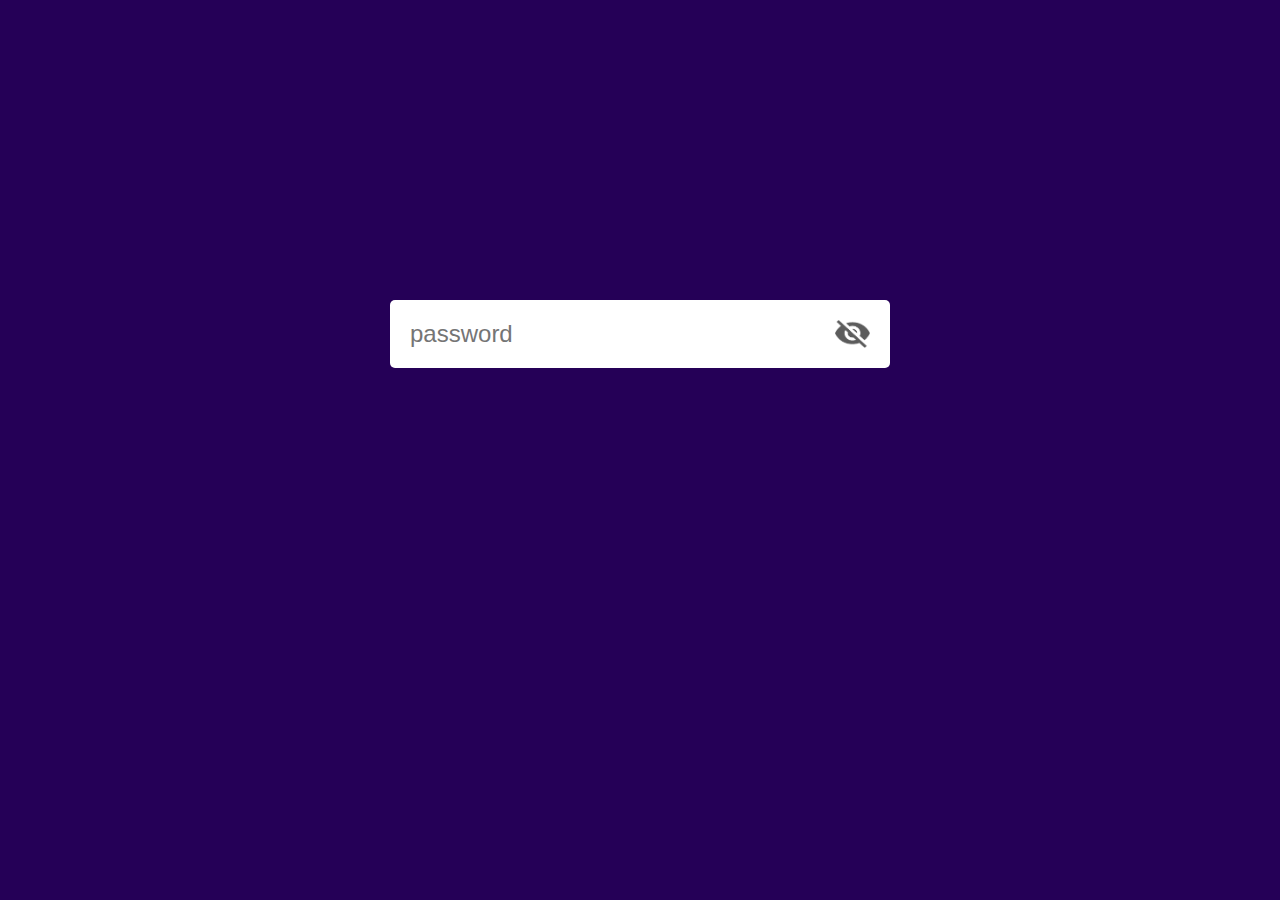
<file: index.html>
<!DOCTYPE html>
<html lang="en">
<head>
    <meta charset="UTF-8">
    <meta name="viewport" content="width=device-width, initial-scale=1.0">
    <link rel="stylesheet" href="style.css">
    <title>Document</title>
</head>
<body>
     <div class="input-box">
        <input type="password" placeholder="password" id="password">
        <img src="./eye-icons/eye-close.png" alt="" id="eyeicon">
    </div>

    <script>
        let eyeicon= document.getElementById('eyeicon');
        let password= document.getElementById('password');
        eyeicon.onclick= function(){
            if(password.type== 'password'){
                password.type= 'text';
                eyeicon.src= './eye-icons/eye-open.png';
            }
            else{
                password.type= 'password';
                eyeicon.src= './eye-icons/eye-close.png';
            }
        }
    </script>
</body>
<script>
    

</script>
</html>
</file>
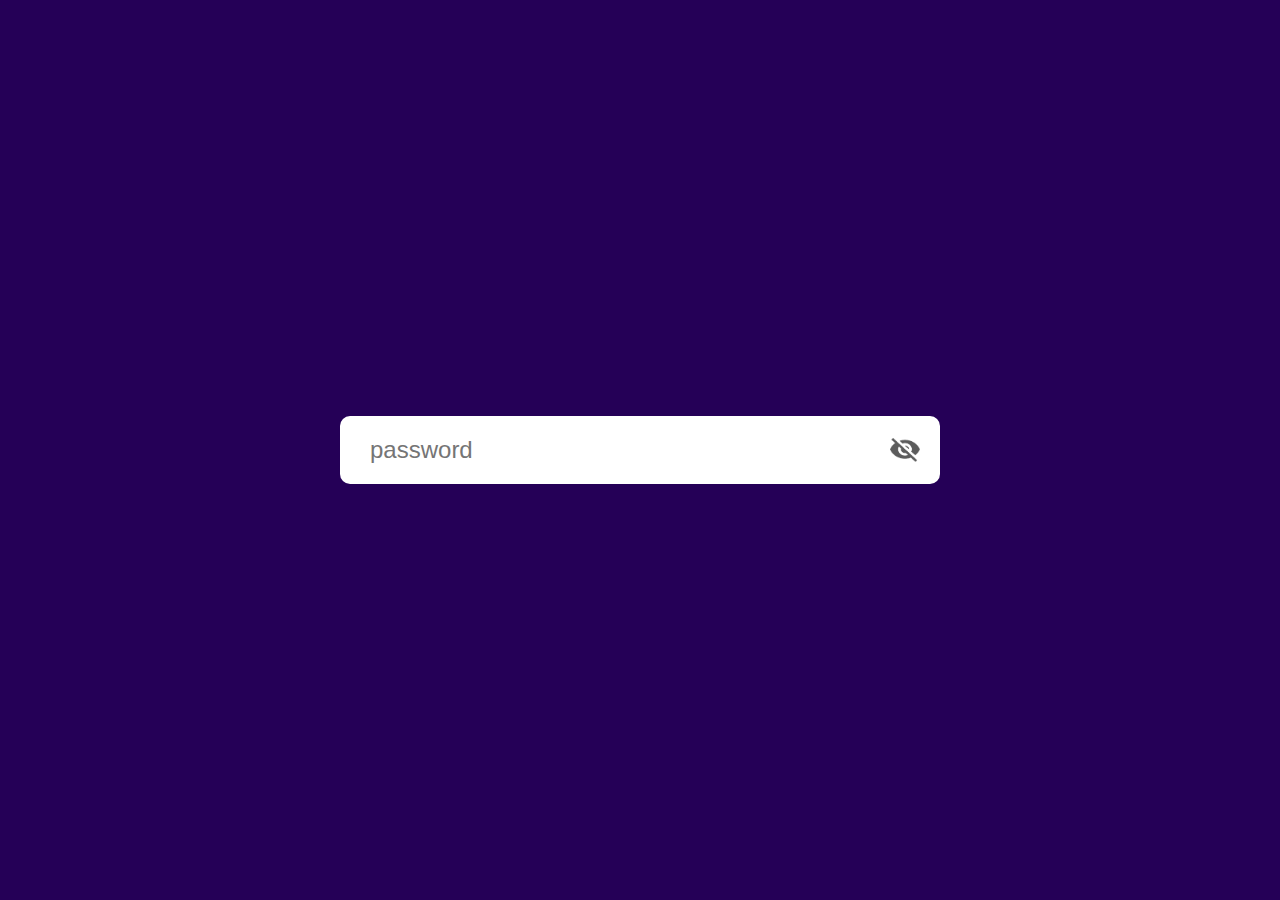
<file: index1.html>
<!DOCTYPE html>
<html lang="en">
<head>
    <meta charset="UTF-8">
    <meta name="viewport" content="width=device-width, initial-scale=1.0">
    <title>Document</title>
    <link rel="stylesheet" href="style1.css">
</head>
<body>
    <div class="container">
        <input type="password" placeholder="password" id="psd">
            <img src="./eye-icons/eye-close.png" alt="" id="img" onclick="changeFunc()">
        </input>
    </div>

    <script>
        var img= document.getElementById('img');
        var psd= document.getElementById('psd');
        function changeFunc(){
            if(psd.getAttribute('type')== 'password'){
                psd.setAttribute('type', 'text');
                img.src= ('./eye-icons/eye-open.png');
            }
            else{
                psd.setAttribute('type', 'password');
                img.src= ('./eye-icons/eye-close.png');
            }
        }
    </script>
</body>
    
</html>
</file>
<file: style.css>
*{
    box-sizing: border-box;
    margin: 0;
    padding: 0;
    font-family: 'Poppins', sans-serif;
}
body{
    background: #250057;
}
.input-box{
    background: #fff;
    width: 90%;
    max-width: 500px;
    border-radius: 5px;
    padding: 10px 20px;
    margin: 300px auto;
    display: flex;
    align-items: center;
}
.input-box input{
    width: 100%;
    padding: 10px 0;
    border: 0;
    outline: 0;
    font-size: 24px;
    color: #555;
}
.input-box img{
    width: 35px;
    cursor: pointer;
}
</file>
<file: style1.css>
*{
    box-sizing: border-box;
    margin: 0;
    padding: 0;
}
body{
    background: #250057;
    display: flex;
    align-items: center;
    justify-content: center;
    min-height: 100vh;
}
.container{
    width: 90%;
    display: flex;
    align-items: center;
    justify-content: space-between;
    background: #fff;
    max-width: 600px;
    border-radius: 10px;
    padding: 10px 20px;
    margin: 300px auto;
}
.container input{
    width: 50%;
    padding: 10px;
    font-size: 1.5em;
    outline: none;
    border: none;
}
.container img{
    width: 30px;
    cursor: pointer;
}
</file>
